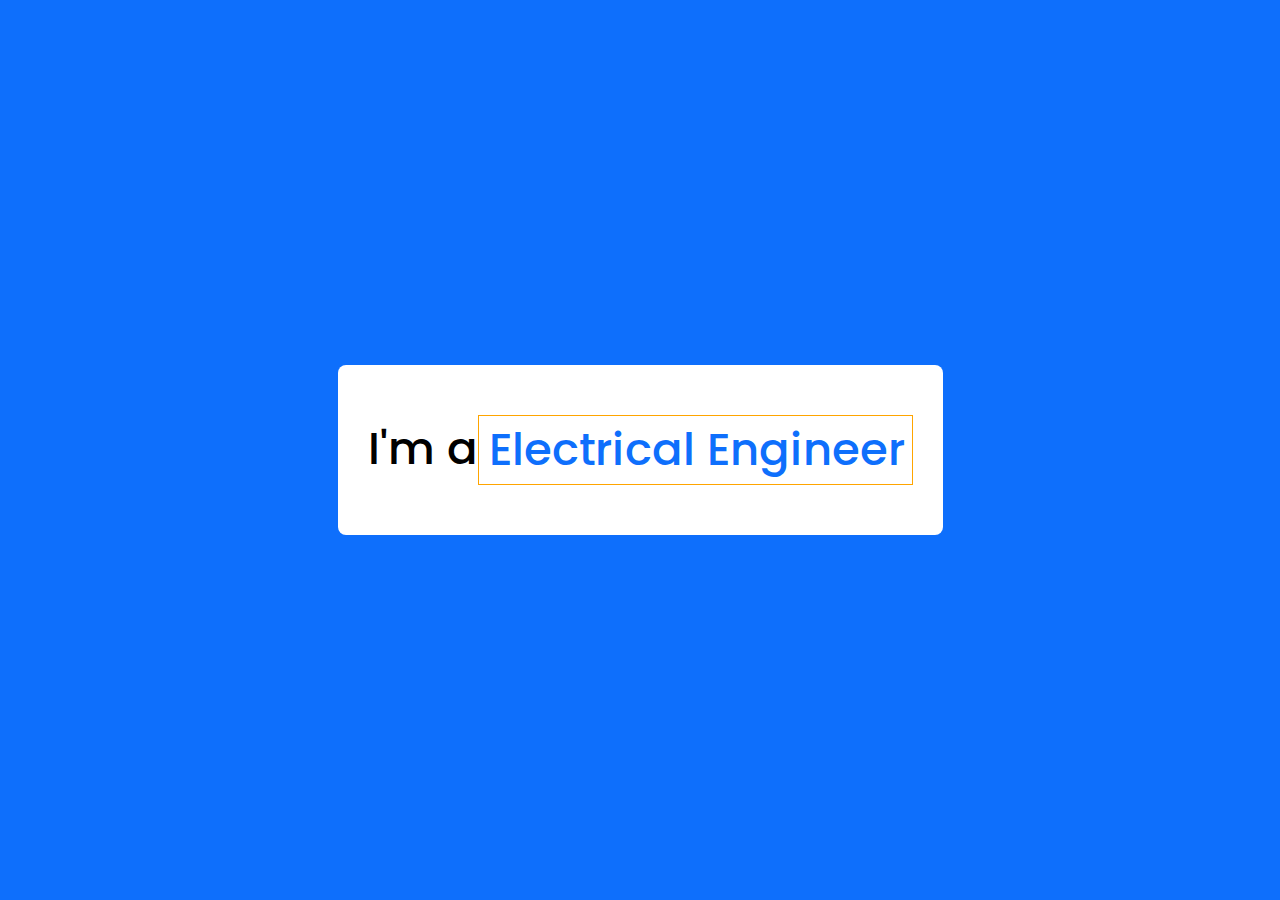
<file: Animation Change Text/index.html>
<!DOCTYPE html>
<html>
<head>
	<title></title>
	<meta charset="utf-8">
    <meta name="viewport" content="width=device-width, initial-scale=1">
	<link rel="stylesheet" href="assets\CSS\style.css">
	<link rel="preconnect" href="https://fonts.googleapis.com">
<link rel="preconnect" href="https://fonts.gstatic.com" crossorigin>
<link href="https://fonts.googleapis.com/css2?family=Poppins:wght@700&display=swap" rel="stylesheet">
</head>

<body>

	<div class="wrapper">
        <p>I'm a</p>
        <div class="words">
            <span> Electrical Engineer</span>
            <span> Grafic Designer</span>
            <span> Vidio Editor</span>
            <span> Content Creator</span>
            <span> Android Developer</span>
            <span> Web Developer</span>
        </div>
	</div>	
</body>
</html>
</file>
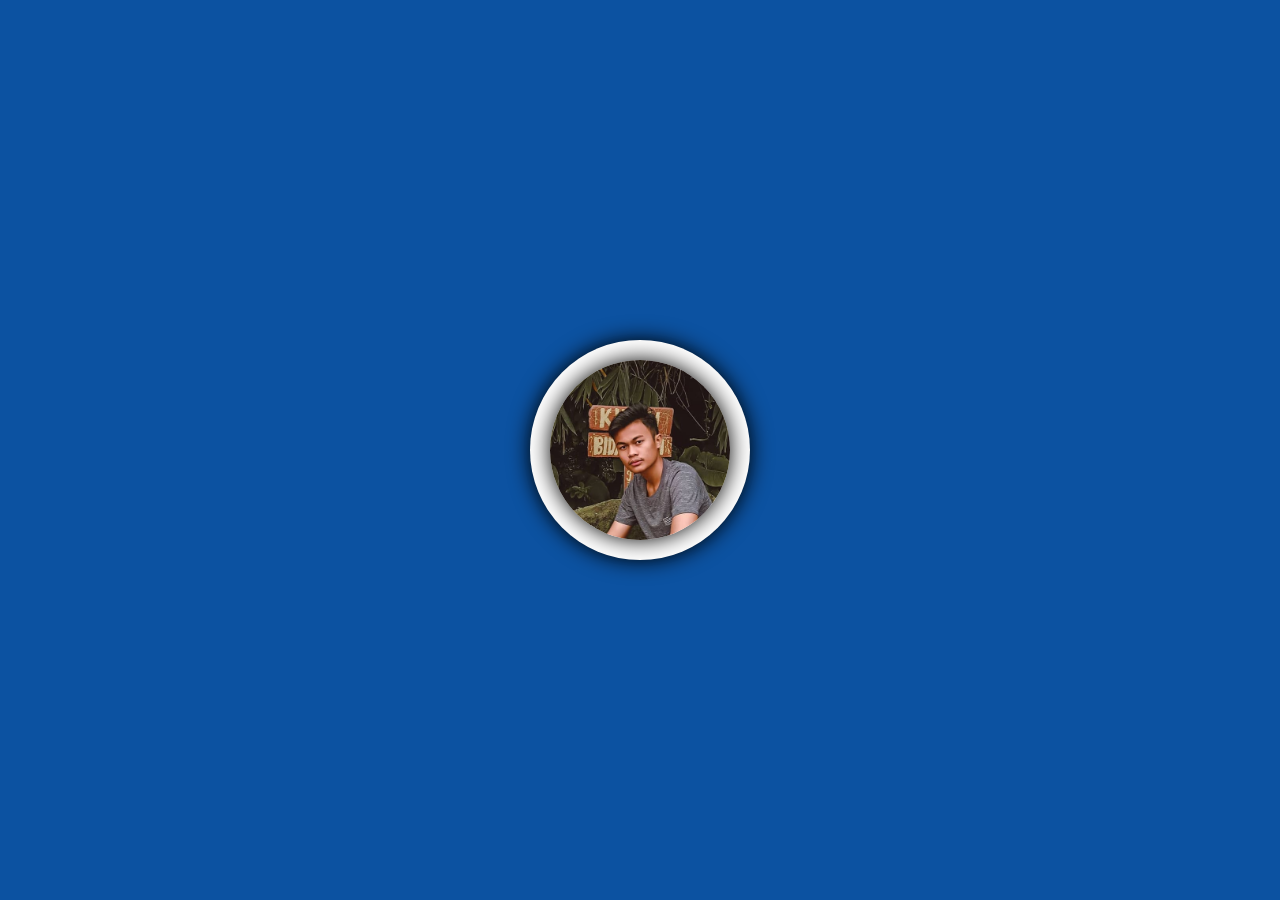
<file: Animation Section Team/index.html>
<!DOCTYPE html>
<html lang="en">
<head>
  <meta charset="UTF-8">
  <meta name="viewport" content="width=device-width, initial-scale=1.0">
  <link rel="stylesheet" href="style.css">
  <!-- icon bootsrapt -->
  <link rel="stylesheet" href="https://cdn.jsdelivr.net/npm/bootstrap-icons@1.11.3/font/bootstrap-icons.min.css">
  <title>Document</title>
</head>
<body>
  <section>
    <div class="main">
      <div class="profile-card">
        <div class="img">
          <img src="profil1.jpeg" alt="">
        </div>
        <div class="caption">
          <h3>Rico Prediansyah</h3>
          <p>Ui-Ux & Front End</p>
          <div class="sosial-link">
            <a href=""><i class="bi bi-instagram"></i></a>
            <a href=""><i class="bi bi-github"></i></a>
            <a href=""><i class="bi bi-linkedin"></i></a>
          </div>

        </div>

      </div>
    </div>
  </section>
  
</body>
</html>
</file>
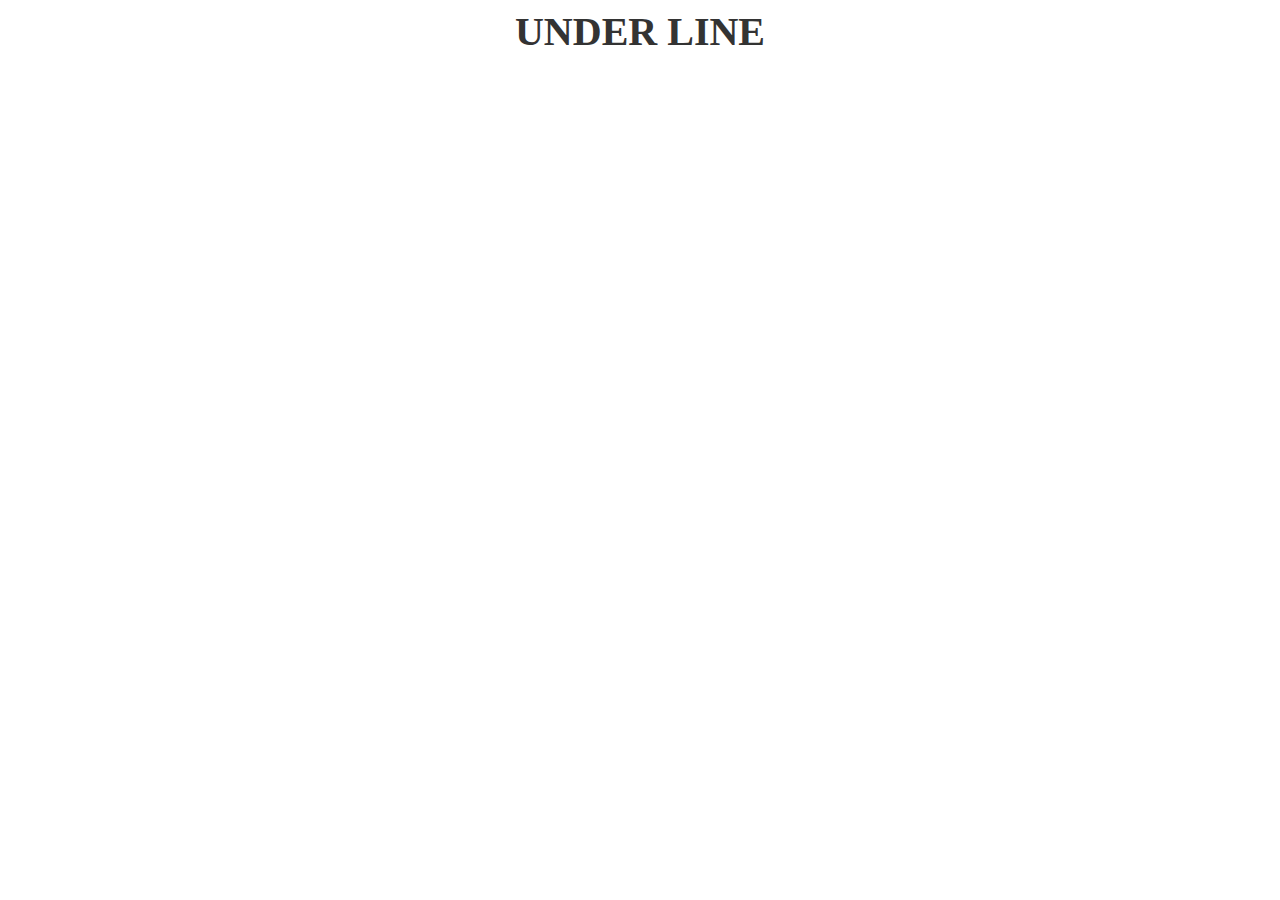
<file: Animation Underline Text/index.html>
<!DOCTYPE html>
<html lang="en">
<head>
  <meta charset="UTF-8">
  <meta name="viewport" content="width=device-width, initial-scale=1.0">
  <title>Animasi Underline Text</title>
  <link rel="Stylesheet" href="style.css"

</head>
<body>
  <a href=""> <strong>UNDER LINE</strong></a>
</body>
</html>
</file>
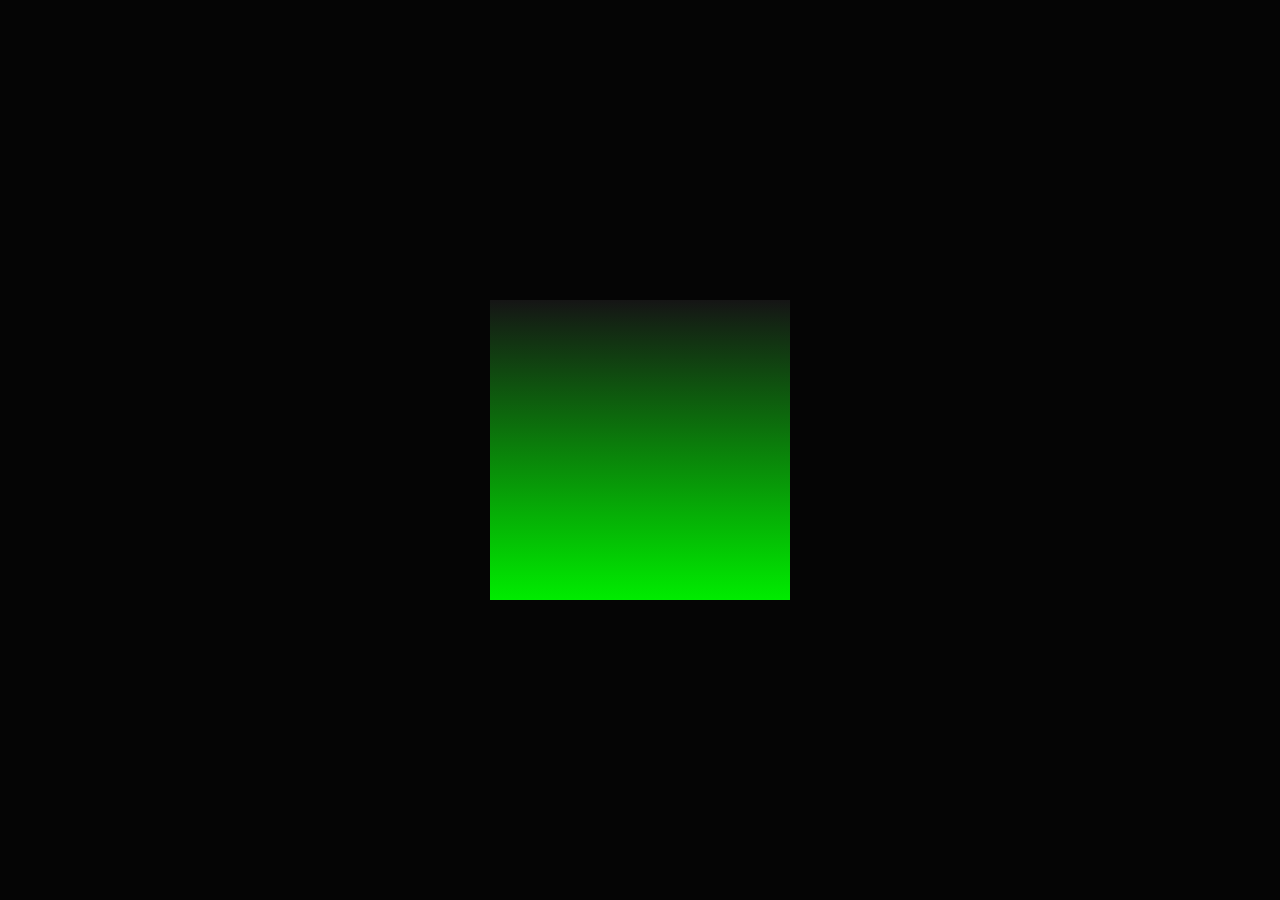
<file: Box Ambients Light Effect/index.html>
<html lang="en">
<head>
  <meta charset="UTF-8">
  <meta http-equiv="X-UA-Compatible" content="IE=edge">
  <meta name="viewport" content="width=device-width, initial-scale=1.0">
  <title>Ambient Light Effect | Rico Prediansyah</title>
  <link rel="Stylesheet" href="assets\CSS\style.css"
</head>
<body>
  <div class="cube">
    <div class="top"></div>
    <div>
      <span style="--i:0;"></span>
      <span style="--i:1;"></span>
      <span style="--i:2;"></span>
      <span style="--i:3;"></span>
    </div>
  </div>
</body> 
</html>
</file>
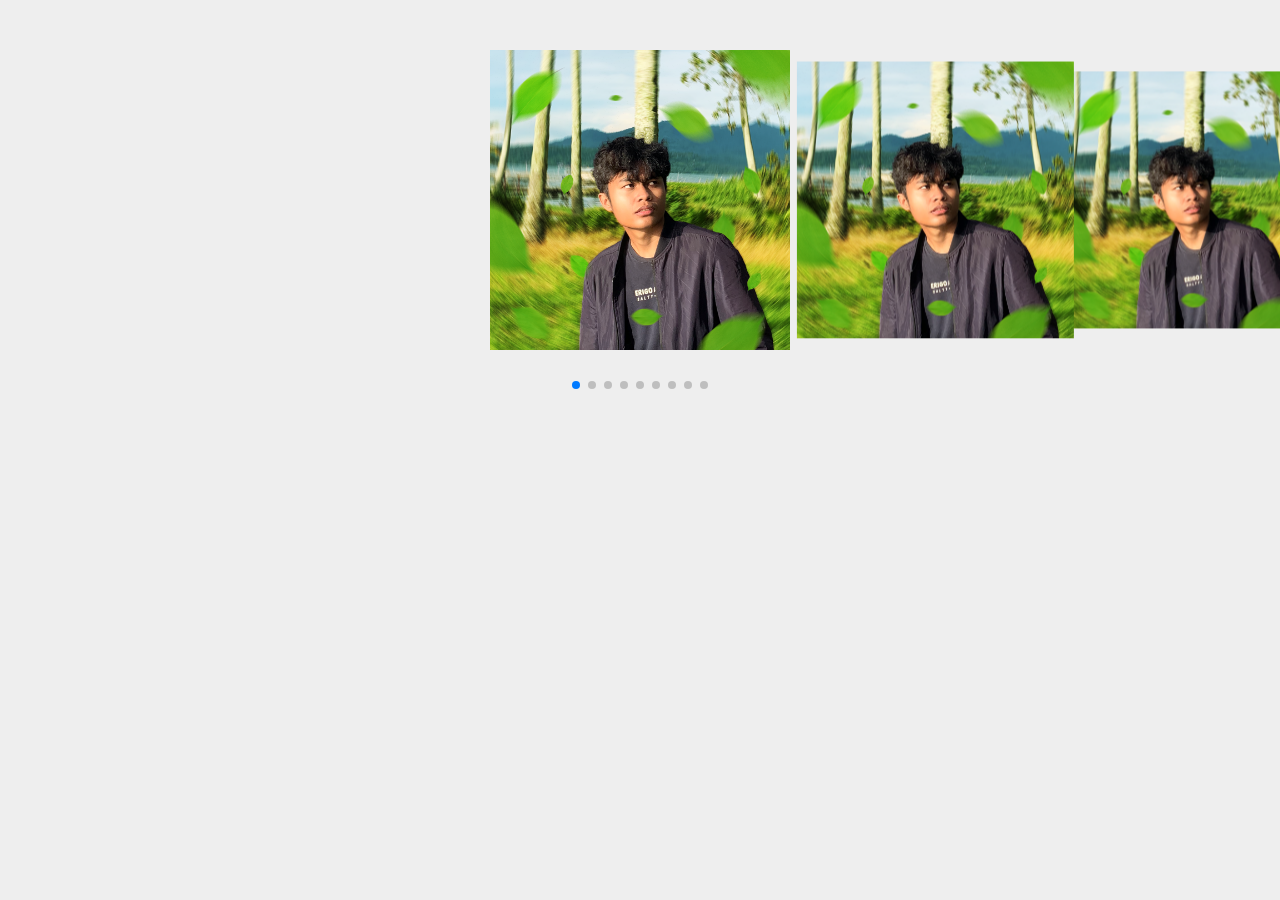
<file: Slider Popup/index.html>
<!DOCTYPE html>
<html lang="en">

<head>
  <meta charset="utf-8" />
  <title>Swiper demo</title>
  <meta name="viewport" content="width=device-width, initial-scale=1, minimum-scale=1, maximum-scale=1" />
  <!-- Link Swiper's CSS -->
  <link rel="stylesheet" href="https://cdn.jsdelivr.net/npm/swiper@11/swiper-bundle.min.css" />
  <!--CSS -->
  <link rel="stylesheet" href="style.css">

  <!-- Demo styles -->

</head>

<body>
  <!-- Swiper -->
  <div class="swiper mySwiper">
    <div class="swiper-wrapper">
      <div class="swiper-slide">
        <img src="PROFIL-1.png" />
      </div>
      <div class="swiper-slide">
        <img src="PROFIL-1.png" />
      </div>
      <div class="swiper-slide">
        <img src="PROFIL-1.png" />
      </div>
      <div class="swiper-slide">
        <img src="PROFIL-1.png" />
      </div>
      <div class="swiper-slide">
        <img src="PROFIL-1.png" />
      </div>
      <div class="swiper-slide">
        <img src="PROFIL-1.png" />
      </div>
      <div class="swiper-slide">
        <img src="PROFIL-1.png" />
      </div>
      <div class="swiper-slide">
        <img src="PROFIL-1.png" />
      </div>
      <div class="swiper-slide">
        <img src="PROFIL-1.png" />
      </div>
    </div>
    <div class="swiper-pagination"></div>
  </div>

  <!-- Swiper JS -->
  <script src="https://cdn.jsdelivr.net/npm/swiper@11/swiper-bundle.min.js"></script>

  <!-- Initialize Swiper -->
  <script>
    var swiper = new Swiper(".mySwiper", {
      effect: "coverflow",
      grabCursor: true,
      centeredSlides: true,
      slidesPerView: "auto",
      coverflowEffect: {
        rotate: 0,
        stretch: 0,
        depth: 100,
        modifier: 1,
        slideShadows: false,
      },
      pagination: {
        el: ".swiper-pagination",
      },
    });
  </script>
</body>

</html>
</file>
<file: Animation Section Team/style.css>
*{
  margin: 0;
  padding: 0;
  box-sizing: border-box;
}


.main{
  width: 100%;
  height: 100vh;
  display: flex;
  justify-content: center;
  align-items: center;
  background-color: #0c52a1;

}

.profile-card{
  position: relative;
  width: 220px;
  height: 220px;
  background: white;
  padding: 20px;
  border-radius: 50%;
  box-shadow: 0 0 22px black;
  transition: .6s;
}


.profile-card:hover{
  border-radius: 10px;
  height: 280px;

}


.profile-card .img{
  position: relative;
  width: 100%;
  height: 100px;
  
  transition: .6s;


}

.profile-card:hover .img{
  transform: translateY(-60px);

}

.img img{
  width: 100%;
  border-radius: 50%;
  box-shadow: 0 0 22px black;
  transition: .6s;
}

.profile-card:hover img{
  border-radius: 10px;
}

.caption{
  text-align: center;
  transition: .6s;
}

.profile-card:hover .caption{
  padding-top: 40px;
}
</file>
<file: Animation Underline Text/style.css>
body{
  text-align: center;
}


a{
  position: relative;
  font-size: 40px;
  text-decoration: none;
  font-weight: 600;
  color: #333;

}

a:before {
  content: "";
  position: absolute;
  bottom: -2px;
  height: 4px;
  width: 0;
  background: #CE4815;
  transition: width .3s ease;
}

a:hover:before {
  width: 100%;
}
</file>
<file: Slider Popup/style.css>
html,
    body {
      position: relative;
      height: 100%;
    }

    body {
      background: #eee;
      font-family: Helvetica Neue, Helvetica, Arial, sans-serif;
      font-size: 14px;
      color: #000;
      margin: 0;
      padding: 0;
    }

    .swiper {
      width: 100%;
      padding-top: 50px;
      padding-bottom: 50px;
    }

    .swiper-slide {
      background-position: center;
      background-size: cover;
      width: 300px;
      height: 300px;
      padding: 0px 10px;
    }

    .swiper-slide img {
      display: block;
      width: 100%;
    }
</file>
